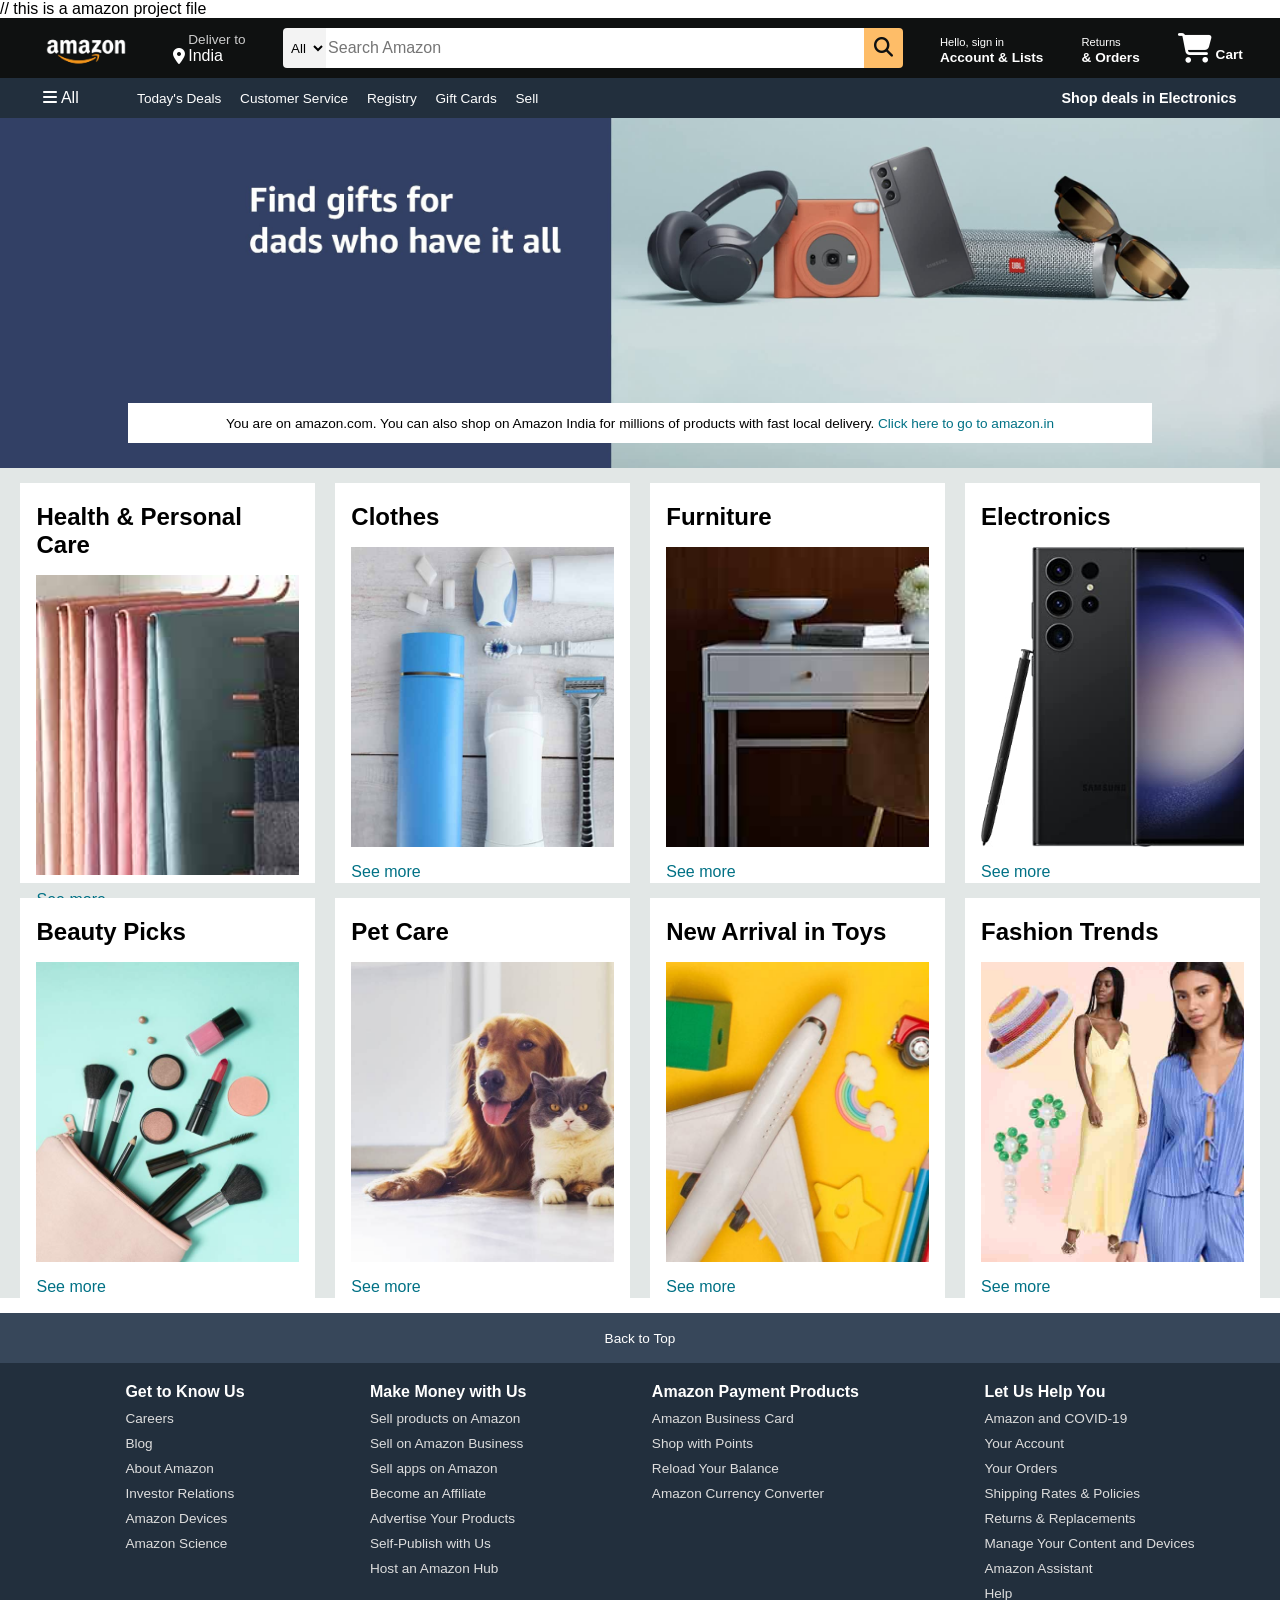
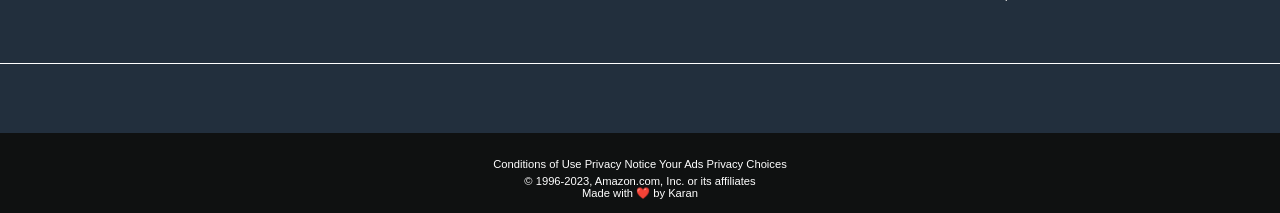
<file: RepoClone/index.html>
<!DOCTYPE html>
<html lang="en">
<head>
    <meta charset="UTF-8">
    <meta name="viewport" content="width=device-width, initial-scale=1.0">
    <title>Amazon</title>
    <!-- Font Awesome CDN -->
     // this is a amazon project file
    <link rel="stylesheet" href="https://cdnjs.cloudflare.com/ajax/libs/font-awesome/6.4.0/css/all.min.css">
    <link rel="stylesheet" href="style.css">
</head>
<body>
    <header>
        <div class="navbar">
            <div class="nav-logo border">
                <div class="logo"></div>
            </div>

            <div class="nav-address border">
                <p class="add-first">Deliver to</p>
                <div class="add-icon">
                    <i class="fa-solid fa-location-dot"></i>
                    <p class="add-second">India</p>
                </div>
            </div>

            <div class="nav-search">
                <select class="search-select">
                    <option>All</option>
                </select>
                <input placeholder="Search Amazon" class="search-input">
                <div class="search-icon">
                    <i class="fa-solid fa-magnifying-glass"></i>
                </div>
            </div>

            <div class="nav-signin border">
                <p><span>Hello, sign in</span></p>
                <p class="nav-second">Account & Lists</p>
            </div>

            <div class="nav-return border">
                <p><span>Returns</span></p>
                <p class="nav-second">& Orders</p>
            </div>

            <div class="nav-cart border">
                <i class="fa-solid fa-cart-shopping"></i>
                Cart
            </div>
        </div>

        <div class="panel">
            <div class="panel-all">
                <i class="fa-solid fa-bars"></i>
                All
            </div>
            <div class="panel-ops">
                <p>Today's Deals</p>
                <p>Customer Service</p>
                <p>Registry</p>
                <p>Gift Cards</p>
                <p>Sell</p>
            </div>
            <div class="panel-deals">
                Shop deals in Electronics
            </div>
        </div>
    </header>

    <div class="hero-section">
        <div class="hero-msg">
            <p>You are on amazon.com. You can also shop on Amazon India for millions of products with fast local delivery. <a>Click here to go to amazon.in</a></p>
        </div>
    </div>

    <div class="shop-section">
        <div class="box1 box">
            <div class="box-content">
                <h2>Health & Personal Care</h2>
                <div class="box-img" style="background-image: url('box1_image.jpg');"></div>
                <p>See more</p>
            </div>
        </div>
        <div class="box2 box">
            <div class="box-content">
                <h2>Clothes</h2>
                <div class="box-img" style="background-image: url('box2_image.jpg');"></div>
                <p>See more</p>
            </div>
        </div>
        <div class="box3 box">
            <div class="box-content">
                <h2>Furniture</h2>
                <div class="box-img" style="background-image: url('box3_image.jpg');"></div>
                <p>See more</p>
            </div>
        </div>
        <div class="box4 box">
            <div class="box-content">
                <h2>Electronics</h2>
                <div class="box-img" style="background-image: url('box4_image.jpg');"></div>
                <p>See more</p>
            </div>
        </div>
        <div class="box5 box">
            <div class="box-content">
                <h2>Beauty Picks</h2>
                <div class="box-img" style="background-image: url('box5_image.jpg');"></div>
                <p>See more</p>
            </div>
        </div>
        <div class="box6 box">
            <div class="box-content">
                <h2>Pet Care</h2>
                <div class="box-img" style="background-image: url('box6_image.jpg');"></div>
                <p>See more</p>
            </div>
        </div>
        <div class="box7 box">
            <div class="box-content">
                <h2>New Arrival in Toys</h2>
                <div class="box-img" style="background-image: url('box7_image.jpg');"></div>
                <p>See more</p>
            </div>
        </div>
        <div class="box8 box">
            <div class="box-content">
                <h2>Fashion Trends</h2>
                <div class="box-img" style="background-image: url('box8_image.jpg');"></div>
                <p>See more</p>
            </div>
        </div>
    </div>

    <footer>
        <div class="foot-panel1">
            Back to Top
        </div>
        <div class="foot-panel2">
            <ul>
                <p>Get to Know Us</p>
                <a>Careers</a>
                <a>Blog</a>
                <a>About Amazon</a>
                <a>Investor Relations</a>
                <a>Amazon Devices</a>
                <a>Amazon Science</a>
            </ul>
            <ul>
                <p>Make Money with Us</p>
                <a>Sell products on Amazon</a>
                <a>Sell on Amazon Business</a>
                <a>Sell apps on Amazon</a>
                <a>Become an Affiliate</a>
                <a>Advertise Your Products</a>
                <a>Self-Publish with Us</a>
                <a>Host an Amazon Hub</a>
            </ul>
            <ul>
                <p>Amazon Payment Products</p>
                <a>Amazon Business Card</a>
                <a>Shop with Points</a>
                <a>Reload Your Balance</a>
                <a>Amazon Currency Converter</a>
            </ul>
            <ul>
                <p>Let Us Help You</p>
                <a>Amazon and COVID-19</a>
                <a>Your Account</a>
                <a>Your Orders</a>
                <a>Shipping Rates & Policies</a>
                <a>Returns & Replacements</a>
                <a>Manage Your Content and Devices</a>
                <a>Amazon Assistant</a>
                <a>Help</a>
            </ul>
        </div>
        <div class="foot-panel3">
            <div class="logo"></div>
        </div>
        <div class="foot-panel4">
            <div class="pages">
                <a>Conditions of Use</a>
                <a>Privacy Notice</a>
                <a>Your Ads Privacy Choices</a>
            </div>
            <div class="copyright">
                © 1996-2023, Amazon.com, Inc. or its affiliates
                <div>Made with ❤️ by Karan</div>
            </div>
        </div>
    </footer>
</body>
</html>
</file>
<file: RepoClone/style.css>
* {
    margin: 0;
    font-family: Arial;
    box-sizing: border-box; 
}

/* Navbar Styling */
.navbar {
    height: 60px;
    background-color: #0f1111;
    color: white;
    display: flex;
    align-items: center;
    justify-content: space-evenly;
}

.nav-logo {
    height: 50px;
    width: 100px;
}

.logo {
    background-image: url("amazon_logo.png");
    background-size: cover;
    height: 50px;
    width: 100%;
}

.border {
    border: 1.5px solid transparent; 
}

.border:hover {
    border: 1.5px solid white;
}

/* Address Box */
.add-first {
    color: #cccccc;
    font-size: 0.85rem;
    margin-left: 15px;
}

.add-second {
    font-size: 1rem;
    margin-left: 3px;
}

.add-icon {
    display: flex;
    align-items: center;
}

/* Search Bar Styling */
.nav-search {
    display: flex;
    justify-content: space-evenly;
    width: 620px;
    height: 40px;
    border-radius: 4px;
}

.nav-search:hover {
    border: 2px solid orange; 
}

.search-select {
    background-color: #f3f3f3;
    width: 50px;
    text-align: center;
    border-top-left-radius: 4px;
    border-bottom-left-radius: 4px;
    border: none;
}

.search-input {
    width: 100%;
    font-size: 1rem;
    border: none;
}

.search-icon {
    width: 45px;
    display: flex;
    justify-content: center;
    align-items: center;
    font-size: 1.2rem;
    background-color: #febd68; 
    border-top-right-radius: 4px;
    border-bottom-right-radius: 4px;
    color: #0f1111;
}


span {
    font-size: 0.7rem;
}

.nav-second {
    font-size: 0.85rem;
    font-weight: 700;
}


.nav-cart i {
    font-size: 30px;
}

.nav-cart {
    font-size: 0.85rem;
    font-weight: 700;
}


.panel {
    height: 40px;
    background-color: #222f3d;
    display: flex;
    color: white;
    align-items: center;
    justify-content: space-evenly;
}

.panel-ops p {
    display: inline;
    margin-left: 15px;
}

.panel-ops {
    width: 70%;
    font-size: 0.85rem;
}

.panel-deals {
    font-size: 0.9rem;
    font-weight: 700;
}


.hero-section {
    background-image: url("hero_image.jpg");
    background-size: cover;
    height: 350px;
    display: flex;
    justify-content: center;
    align-items: flex-end; 
}

.hero-msg {
    background-color: white;
    color: black;
    height: 40px;
    display: flex;
    align-items: center;
    justify-content: center;
    font-size: 0.85rem;
    width: 80%;
    margin-bottom: 25px;
}

.hero-msg a {
    color: #007185;
}


.shop-section {
    display: flex;
    flex-wrap: wrap;
    justify-content: space-evenly;
    background-color: #e2e7e6;
}

.box {
    height: 400px;
    width: 23%;
    background-color: white;
    padding: 20px 0px 15px;
    margin-top: 15px;
}

.box-img {
    height: 300px;
    background-size: cover;
    margin-top: 1rem;
    margin-bottom: 1rem;
}

.box-content {
    margin-left: 1rem;
    margin-right: 1rem;
}

.box-content p {
    color: #007185;
}

/* Footer Styling */
footer {
    margin-top: 15px;
}

.foot-panel1 {
    background-color: #37475a;
    color: white;
    height: 50px;
    display: flex;
    justify-content: center;
    align-items: center;
    font-size: 0.85rem;
}

.foot-panel2 {
    background-color: #222f3d;
    color: white;
    height: 300px;
    display: flex;
    justify-content: space-evenly;
    padding-top: 20px;
}

ul a {
    display: block;
    font-size: 0.85rem;
    margin-top: 10px;
    color: #dddddd;
}

ul p {
    font-weight: 700;
}

.foot-panel3 {
    background-color: #222f3d;
    color: white;
    border-top: 0.5px solid white;
    height: 70px;
    display: flex;
    justify-content: center;
    align-items: center;
}

.foot-panel4 {
    background-color: #0f1111;
    color: white;
    height: 80px;
    font-size: 0.7rem;
    text-align: center;
}

.pages {
    padding-top: 25px;
}

.copyright {
    padding-top: 5px;
}
</file>
